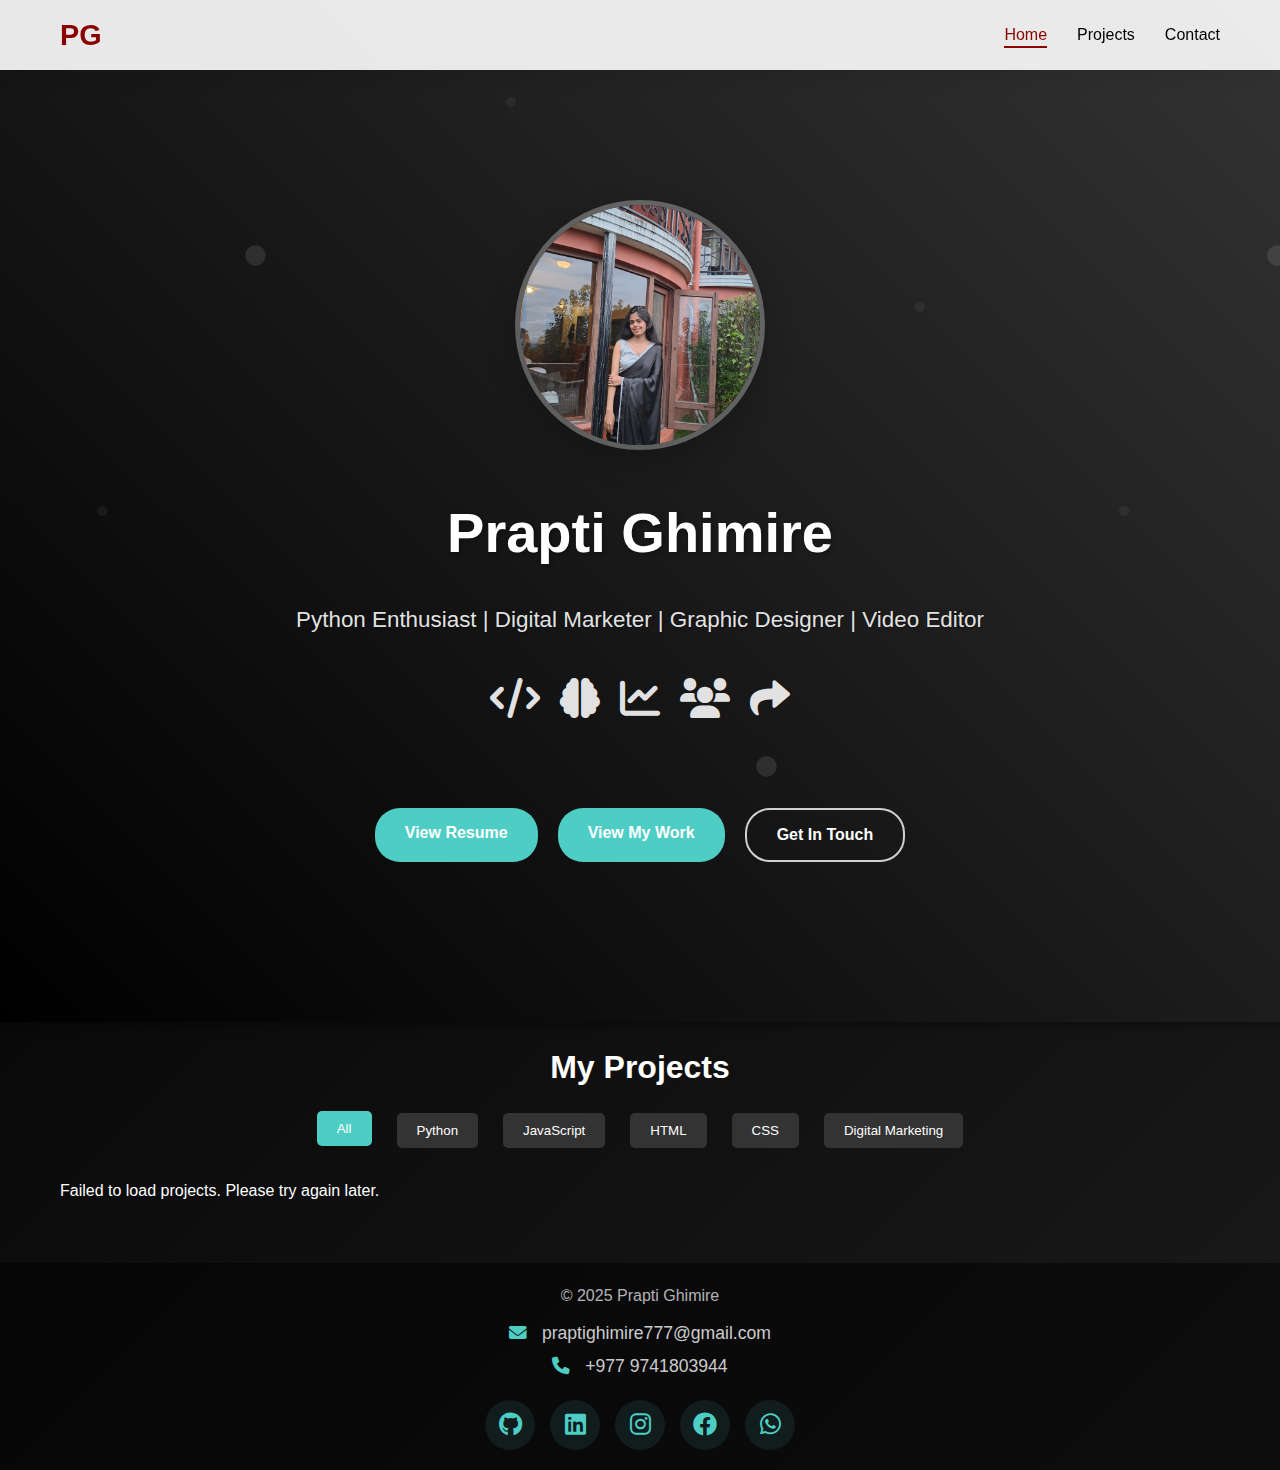
<file: index.html>
<!DOCTYPE html>
<html lang="en">
<head>
    <meta charset="UTF-8">
    <meta name="viewport" content="width=device-width, initial-scale=1.0">
    <title>Prapti Ghimire - Portfolio</title>
    <link rel="stylesheet" href="https://cdnjs.cloudflare.com/ajax/libs/font-awesome/6.0.0/css/all.min.css">
    <link rel="stylesheet" href="style.css">
    <style>
/* General Styles */
body {
    font-family: 'Arial', sans-serif;
    margin: 0;
    padding: 0;
    background: linear-gradient(135deg, #000000 0%, #1a1a1a 100%);
    color: #fff;
    min-height: 100vh;
}

header {
    text-align: center;
    padding: 80px 20px;
    background: linear-gradient(45deg, #000000, #333333);
    color: #fff;
    box-shadow: 0 4px 8px rgba(0,0,0,0.3);
    position: relative;
    overflow: hidden;
}

header::before {
    content: '';
    position: absolute;
    top: 0;
    left: 0;
    right: 0;
    bottom: 0;
    background: url('data:image/svg+xml,<svg xmlns="http://www.w3.org/2000/svg" viewBox="0 0 100 100"><defs><pattern id="grain" width="100" height="100" patternUnits="userSpaceOnUse"><circle cx="25" cy="25" r="1" fill="%23ffffff" opacity="0.1"/><circle cx="75" cy="75" r="1" fill="%23ffffff" opacity="0.1"/><circle cx="50" cy="10" r="0.5" fill="%23ffffff" opacity="0.05"/><circle cx="10" cy="50" r="0.5" fill="%23ffffff" opacity="0.05"/><circle cx="90" cy="30" r="0.5" fill="%23ffffff" opacity="0.05"/></pattern></defs><rect width="100" height="100" fill="url(%23grain)"/></svg>');
    pointer-events: none;
}

.hero-content {
    position: relative;
    z-index: 1;
}

header h1 {
    margin: 0;
    font-size: 3.5em;
    text-shadow: 3px 3px 6px rgba(0,0,0,0.5);
    animation: fadeInUp 1s ease-out;
}

header p {
    font-size: 1.4em;
    margin: 15px 0;
    text-shadow: 1px 1px 2px rgba(0,0,0,0.3);
    animation: fadeInUp 1s ease-out 0.2s both;
}

.hero-icons {
    display: flex;
    justify-content: center;
    gap: 20px;
    margin: 20px 0;
    animation: fadeInUp 1s ease-out 0.4s both;
}

.hero-icons i {
    font-size: 2.5em;
    color: rgba(255, 255, 255, 0.9);
    transition: all 0.3s;
}

.hero-icons i:hover {
    color: #fff;
    transform: scale(1.2) rotate(5deg);
}

.hero-description {
    max-width: 600px;
    margin: 20px auto 0;
    font-size: 1.1em;
    line-height: 1.6;
    opacity: 0.9;
    animation: fadeInUp 1s ease-out 0.6s both;
}

@keyframes fadeInUp {
    from {
        opacity: 0;
        transform: translateY(30px);
    }
    to {
        opacity: 1;
        transform: translateY(0);
    }
}

main {
    padding: 20px;
    max-width: 1200px;
    margin: 0 auto;
}

#projects h2 {
    text-align: center;
    margin-bottom: 20px;
    font-size: 2em;
}

/* Filter Buttons */
#filter-buttons {
    text-align: center;
    margin-bottom: 30px;
}

.filter-btn {
    background: #333;
    color: #fff;
    border: none;
    padding: 10px 20px;
    margin: 0 5px;
    cursor: pointer;
    border-radius: 5px;
    transition: background 0.3s, transform 0.2s;
}

.filter-btn:hover {
    background: #555;
    transform: scale(1.05);
}

.filter-btn.active {
    background: #4ecdc4;
}

/* Project Grid */
#project-grid {
    display: grid;
    grid-template-columns: repeat(auto-fill, minmax(320px, 1fr));
    gap: 25px;
}

.project-card {
    background: rgba(255, 255, 255, 0.1);
    border-radius: 15px;
    padding: 25px;
    box-shadow: 0 8px 20px rgba(0,0,0,0.3);
    transition: all 0.4s cubic-bezier(0.175, 0.885, 0.32, 1.275);
    cursor: pointer;
    backdrop-filter: blur(15px);
    border: 1px solid rgba(255, 255, 255, 0.1);
    position: relative;
    overflow: hidden;
}

.project-card::before {
    content: '';
    position: absolute;
    top: 0;
    left: -100%;
    width: 100%;
    height: 100%;
    background: linear-gradient(90deg, transparent, rgba(255, 255, 255, 0.1), transparent);
    transition: left 0.5s;
}

.project-card:hover::before {
    left: 100%;
}

.project-card:hover {
    transform: translateY(-15px) scale(1.02);
    box-shadow: 0 15px 35px rgba(0,0,0,0.4);
    border-color: rgba(78, 205, 196, 0.3);
}

.project-card h3 {
    margin: 0 0 15px;
    font-size: 1.6em;
    color: #fff;
    text-shadow: 1px 1px 2px rgba(0,0,0,0.5);
}

.project-card p {
    margin: 0 0 15px;
    color: #e0e0e0;
    line-height: 1.5;
}

.project-card .meta {
    font-size: 0.9em;
    color: #bbb;
    display: flex;
    justify-content: space-between;
    align-items: center;
}

.project-card .meta span {
    background: rgba(78, 205, 196, 0.2);
    padding: 3px 8px;
    border-radius: 12px;
    font-size: 0.8em;
}

/* Modal */
.modal {
    display: none;
    position: fixed;
    z-index: 1;
    left: 0;
    top: 0;
    width: 100%;
    height: 100%;
    overflow: auto;
    background-color: rgba(0,0,0,0.8);
    animation: fadeIn 0.3s;
}

.modal-content {
    background-color: #fefefe;
    margin: 15% auto;
    padding: 20px;
    border: 1px solid #888;
    width: 80%;
    max-width: 500px;
    border-radius: 10px;
    color: #333;
    animation: slideIn 0.3s;
}

.work-options {
    display: flex;
    flex-direction: column;
    gap: 10px;
    margin-top: 20px;
}

.work-option {
    background: #4ecdc4;
    color: #fff;
    border: none;
    padding: 12px 20px;
    border-radius: 5px;
    cursor: pointer;
    font-size: 1em;
    transition: background 0.3s, transform 0.2s;
}

.work-option:hover {
    background: #3ba99c;
    transform: scale(1.05);
}

.close {
    color: #aaa;
    float: right;
    font-size: 28px;
    font-weight: bold;
    cursor: pointer;
}

.close:hover {
    color: #000;
}

@keyframes fadeIn {
    from {opacity: 0;}
    to {opacity: 1;}
}

@keyframes slideIn {
    from {transform: translateY(-50px); opacity: 0;}
    to {transform: translateY(0); opacity: 1;}
}

/* Footer */
footer {
    text-align: center;
    padding: 20px;
    background: rgba(0,0,0,0.5);
    margin-top: 40px;
}

footer p {
    margin: 0 0 10px;
}

.contact-info {
    margin-bottom: 15px;
}

.contact-info p {
    margin: 5px 0;
    font-size: 1.1em;
}

.contact-info i {
    margin-right: 10px;
    color: #4ecdc4;
}

.contact-links {
    display: flex;
    justify-content: center;
    flex-wrap: wrap;
    gap: 15px;
}

.contact-links a {
    color: #4ecdc4;
    text-decoration: none;
    font-size: 1.5em;
    padding: 10px;
    border-radius: 50%;
    background: rgba(78, 205, 196, 0.1);
    transition: all 0.3s;
    display: inline-block;
    width: 50px;
    height: 50px;
    text-align: center;
    line-height: 30px;
}

.contact-links a:hover {
    background: #4ecdc4;
    color: #fff;
    transform: scale(1.1);
}

/* Responsive */
@media (max-width: 768px) {
    header h1 {
        font-size: 2em;
    }
    #project-grid {
        grid-template-columns: 1fr;
    }
    .modal-content {
        width: 90%;
        margin: 20% auto;
    }
}
    </style>
</head>
<body>
    <nav class="navbar">
        <div class="nav-container">
            <div class="nav-logo">PG</div>
            <ul class="nav-menu">
                <li><a href="#home" class="nav-link active">Home</a></li>
                <li><a href="#projects" class="nav-link">Projects</a></li>
                <li><a href="contact.html" class="nav-link">Contact</a></li>
            </ul>
            <div class="hamburger">
                <span class="bar"></span>
                <span class="bar"></span>
                <span class="bar"></span>
            </div>
        </div>
    </nav>

    <header id="home">
        <div class="hero-content">
            <div class="hero-image">
                <img src="20230703_183814.jpg" alt="Prapti Ghimire" class="profile-photo">
            </div>
            <h1>Prapti Ghimire</h1>
            <p>Python Enthusiast | Digital Marketer | Graphic Designer | Video Editor</p>
            <div class="hero-icons">
                <i class="fas fa-code"></i>
                <i class="fas fa-brain"></i>
                <i class="fas fa-chart-line"></i>
                <i class="fas fa-users"></i>
                <i class="fas fa-share"></i>
            </div>
            <p class="hero-description">I'm a beginner level Python programmer, web developer, and <a href="Prapti Portfolio_compressed_250714_142435.pdf" target="_blank" style="color: #4ecdc4; text-decoration: underline;">digital marketer</a>.</p>
            <div class="hero-buttons">
                <a href="Prapti CV.pdf" target="_blank" class="btn-primary">View Resume</a>
                <a href="#projects" class="btn-primary" onclick="openWorkModal()">View My Work</a>
                <a href="contact.html" class="btn-secondary">Get In Touch</a>
            </div>
        </div>
    </header>
    <main>
        <section id="projects">
            <h2>My Projects</h2>
            <div id="filter-buttons">
                <button class="filter-btn active" data-language="all">All</button>
                <button class="filter-btn" data-language="Python">Python</button>
                <button class="filter-btn" data-language="JavaScript">JavaScript</button>
                <button class="filter-btn" data-language="HTML">HTML</button>
                <button class="filter-btn" data-language="CSS">CSS</button>
                <button class="filter-btn" data-language="Digital Marketing">Digital Marketing</button>
            </div>
            <div id="project-grid"></div>
        </section>
    </main>
    <footer>
        <p>&copy; 2025 Prapti Ghimire</p>
        <div class="contact-info">
            <p><i class="fas fa-envelope"></i> praptighimire777@gmail.com</p>
            <p><i class="fas fa-phone"></i> +977 9741803944</p>
        </div>
        <div class="contact-links">
            <a href="https://github.com/praptighimire" target="_blank"><i class="fab fa-github"></i></a>
            <a href="https://www.linkedin.com/in/prapti-ghimire-a94531243/" target="_blank"><i class="fab fa-linkedin"></i></a>
            <a href="https://www.instagram.com/prapti_ghimire/" target="_blank"><i class="fab fa-instagram"></i></a>
            <a href="https://www.facebook.com/" target="_blank"><i class="fab fa-facebook"></i></a>
            <a href="https://wa.me/9779741803944" target="_blank"><i class="fab fa-whatsapp"></i></a>
        </div>
    </footer>

    <!-- Modal for work selection -->
    <div id="work-modal" class="modal">
        <div class="modal-content">
            <span class="close" onclick="closeWorkModal()">&times;</span>
            <h3>Select Work Category</h3>
            <div class="work-options">
                <button class="work-option" onclick="filterProjects('Python')">Python</button>
                <button class="work-option" onclick="filterProjects('JavaScript')">JavaScript</button>
                <button class="work-option" onclick="filterProjects('HTML')">HTML</button>
                <button class="work-option" onclick="filterProjects('CSS')">CSS</button>
                <button class="work-option" onclick="window.open('Prapti Portfolio_compressed_250714_142435.pdf', '_blank')">Digital Marketing</button>
            </div>
        </div>
    </div>

    <!-- Modal for project details -->
    <div id="project-modal" class="modal">
        <div class="modal-content">
            <span class="close">&times;</span>
            <h3 id="modal-title"></h3>
            <p id="modal-description"></p>
            <p><strong>Language:</strong> <span id="modal-language"></span></p>
            <p><strong>Stars:</strong> <span id="modal-stars"></span></p>
            <p><strong>Forks:</strong> <span id="modal-forks"></span></p>
            <a id="modal-link" href="#" target="_blank">View on GitHub</a>
        </div>
    </div>

    <script src="script.js"></script>
</body>
</html>
</file>
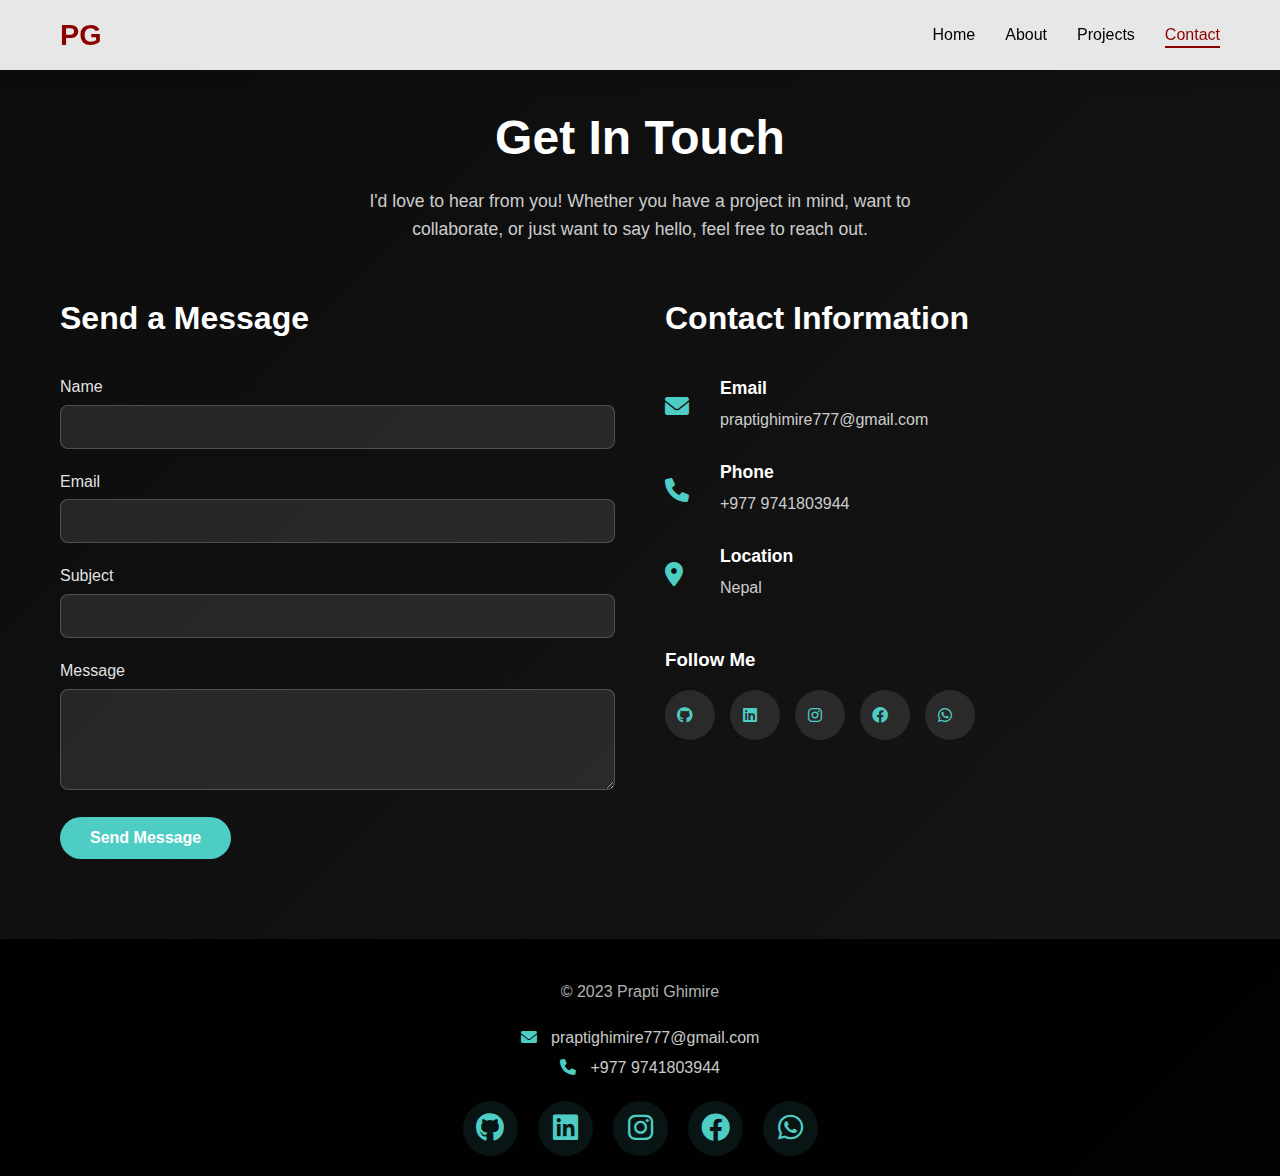
<file: contact.html>
<!DOCTYPE html>
<html lang="en">
<head>
    <meta charset="UTF-8">
    <meta name="viewport" content="width=device-width, initial-scale=1.0">
    <title>Contact - Prapti Ghimire</title>
    <link rel="stylesheet" href="https://cdnjs.cloudflare.com/ajax/libs/font-awesome/6.0.0/css/all.min.css">
    <link rel="stylesheet" href="style.css">
</head>
<body>
    <nav class="navbar">
        <div class="nav-container">
            <div class="nav-logo">PG</div>
            <ul class="nav-menu">
                <li><a href="index.html" class="nav-link">Home</a></li>
                <li><a href="about.html" class="nav-link">About</a></li>
                <li><a href="projects.html" class="nav-link">Projects</a></li>
                <li><a href="contact.html" class="nav-link active">Contact</a></li>
            </ul>
            <div class="hamburger">
                <span class="bar"></span>
                <span class="bar"></span>
                <span class="bar"></span>
            </div>
        </div>
    </nav>

    <section class="contact-section">
        <div class="container">
            <h1>Get In Touch</h1>
            <p class="section-description">I'd love to hear from you! Whether you have a project in mind, want to collaborate, or just want to say hello, feel free to reach out.</p>

            <div class="contact-content">
                <div class="contact-form">
                    <h2>Send a Message</h2>
                    <form id="contactForm">
                        <div class="form-group">
                            <label for="name">Name</label>
                            <input type="text" id="name" name="name" required>
                        </div>
                        <div class="form-group">
                            <label for="email">Email</label>
                            <input type="email" id="email" name="email" required>
                        </div>
                        <div class="form-group">
                            <label for="subject">Subject</label>
                            <input type="text" id="subject" name="subject" required>
                        </div>
                        <div class="form-group">
                            <label for="message">Message</label>
                            <textarea id="message" name="message" rows="5" required></textarea>
                        </div>
                        <button type="submit" class="btn-primary">Send Message</button>
                    </form>
                </div>

                <div class="contact-info">
                    <h2>Contact Information</h2>
                    <div class="contact-details">
                        <div class="contact-item">
                            <i class="fas fa-envelope"></i>
                            <div>
                                <h3>Email</h3>
                                <p>praptighimire777@gmail.com</p>
                            </div>
                        </div>
                        <div class="contact-item">
                            <i class="fas fa-phone"></i>
                            <div>
                                <h3>Phone</h3>
                                <p>+977 9741803944</p>
                            </div>
                        </div>
                        <div class="contact-item">
                            <i class="fas fa-map-marker-alt"></i>
                            <div>
                                <h3>Location</h3>
                                <p>Nepal</p>
                            </div>
                        </div>
                    </div>

                    <div class="social-links">
                        <h3>Follow Me</h3>
                        <div class="social-icons">
                            <a href="https://github.com/praptighimire" target="_blank" class="social-link">
                                <i class="fab fa-github"></i>
                            </a>
                            <a href="https://www.linkedin.com/in/prapti-ghimire-a94531243/" target="_blank" class="social-link">
                                <i class="fab fa-linkedin"></i>
                            </a>
                            <a href="https://www.instagram.com/prapti_ghimire/" target="_blank" class="social-link">
                                <i class="fab fa-instagram"></i>
                            </a>
                            <a href="https://www.facebook.com/" target="_blank" class="social-link">
                                <i class="fab fa-facebook"></i>
                            </a>
                            <a href="https://wa.me/9779741803944" target="_blank" class="social-link">
                                <i class="fab fa-whatsapp"></i>
                            </a>
                        </div>
                    </div>
                </div>
            </div>
        </div>
    </section>

    <footer>
        <p>&copy; 2023 Prapti Ghimire</p>
        <div class="contact-info">
            <p><i class="fas fa-envelope"></i> praptighimire777@gmail.com</p>
            <p><i class="fas fa-phone"></i> +977 9741803944</p>
        </div>
        <div class="contact-links">
            <a href="https://github.com/praptighimire" target="_blank"><i class="fab fa-github"></i></a>
            <a href="https://www.linkedin.com/in/prapti-ghimire-a94531243/" target="_blank"><i class="fab fa-linkedin"></i></a>
            <a href="https://www.instagram.com/prapti_ghimire/" target="_blank"><i class="fab fa-instagram"></i></a>
            <a href="https://www.facebook.com/" target="_blank"><i class="fab fa-facebook"></i></a>
            <a href="https://wa.me/9779741803944" target="_blank"><i class="fab fa-whatsapp"></i></a>
        </div>
    </footer>

    <script src="script.js"></script>
</body>
</html>
</file>
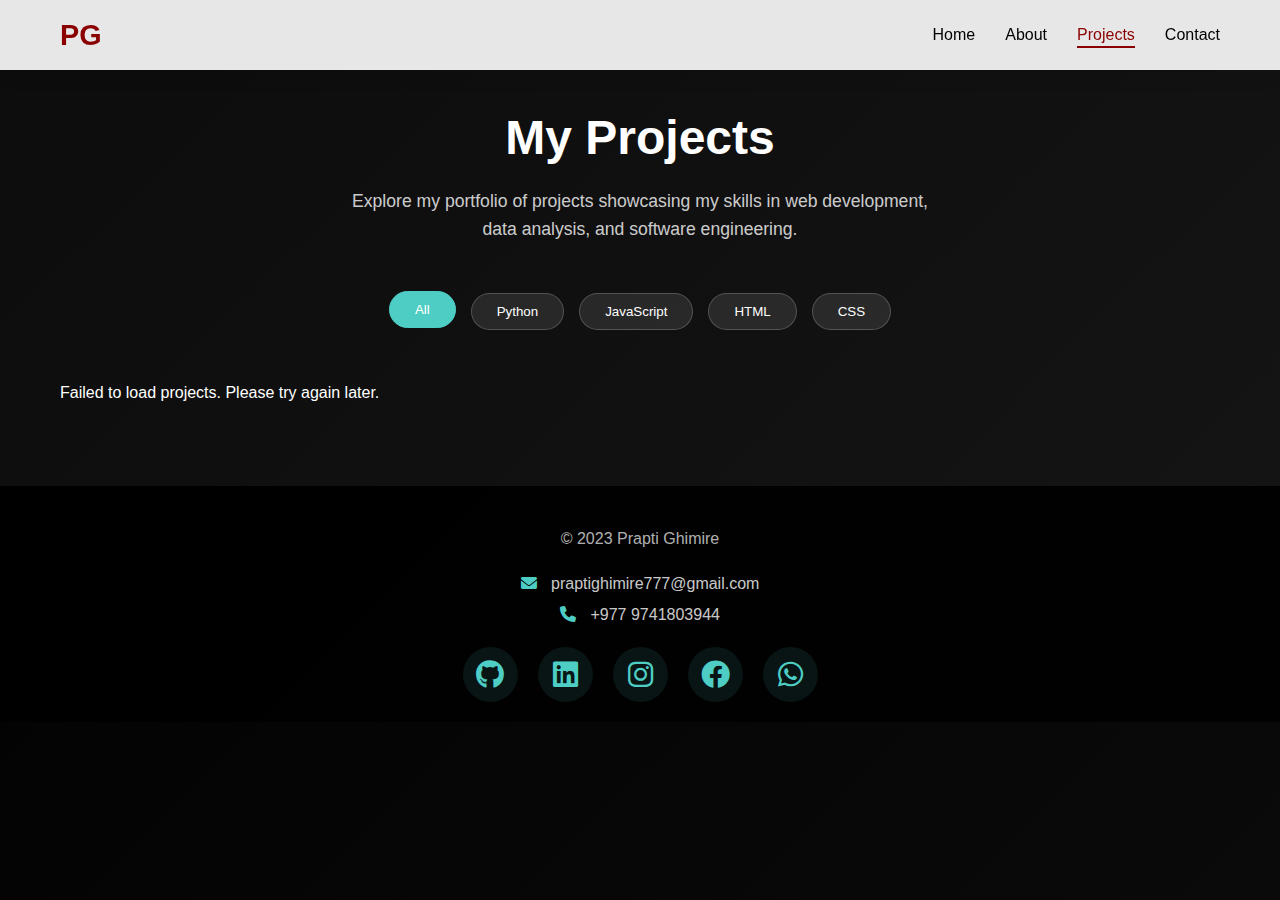
<file: projects.html>
<!DOCTYPE html>
<html lang="en">
<head>
    <meta charset="UTF-8">
    <meta name="viewport" content="width=device-width, initial-scale=1.0">
    <title>Projects - Prapti Ghimire</title>
    <link rel="stylesheet" href="https://cdnjs.cloudflare.com/ajax/libs/font-awesome/6.0.0/css/all.min.css">
    <link rel="stylesheet" href="style.css">
</head>
<body>
    <nav class="navbar">
        <div class="nav-container">
            <div class="nav-logo">PG</div>
            <ul class="nav-menu">
                <li><a href="index.html" class="nav-link">Home</a></li>
                <li><a href="about.html" class="nav-link">About</a></li>
                <li><a href="projects.html" class="nav-link active">Projects</a></li>
                <li><a href="contact.html" class="nav-link">Contact</a></li>
            </ul>
            <div class="hamburger">
                <span class="bar"></span>
                <span class="bar"></span>
                <span class="bar"></span>
            </div>
        </div>
    </nav>

    <section class="projects-section">
        <div class="container">
            <h1>My Projects</h1>
            <p class="section-description">Explore my portfolio of projects showcasing my skills in web development, data analysis, and software engineering.</p>

            <div id="filter-buttons">
                <button class="filter-btn active" data-language="all">All</button>
                <button class="filter-btn" data-language="Python">Python</button>
                <button class="filter-btn" data-language="JavaScript">JavaScript</button>
                <button class="filter-btn" data-language="HTML">HTML</button>
                <button class="filter-btn" data-language="CSS">CSS</button>
            </div>

            <div id="project-grid"></div>
        </div>
    </section>

    <!-- Modal for project details -->
    <div id="project-modal" class="modal">
        <div class="modal-content">
            <span class="close">&times;</span>
            <h3 id="modal-title"></h3>
            <p id="modal-description"></p>
            <p><strong>Language:</strong> <span id="modal-language"></span></p>
            <p><strong>Stars:</strong> <span id="modal-stars"></span></p>
            <p><strong>Forks:</strong> <span id="modal-forks"></span></p>
            <a id="modal-link" href="#" target="_blank">View on GitHub</a>
        </div>
    </div>

    <footer>
        <p>&copy; 2023 Prapti Ghimire</p>
        <div class="contact-info">
            <p><i class="fas fa-envelope"></i> praptighimire777@gmail.com</p>
            <p><i class="fas fa-phone"></i> +977 9741803944</p>
        </div>
        <div class="contact-links">
            <a href="https://github.com/praptighimire" target="_blank"><i class="fab fa-github"></i></a>
            <a href="https://www.linkedin.com/in/prapti-ghimire-a94531243/" target="_blank"><i class="fab fa-linkedin"></i></a>
            <a href="https://www.instagram.com/prapti_ghimire/" target="_blank"><i class="fab fa-instagram"></i></a>
            <a href="https://www.facebook.com/" target="_blank"><i class="fab fa-facebook"></i></a>
            <a href="https://wa.me/9779741803944" target="_blank"><i class="fab fa-whatsapp"></i></a>
        </div>
    </footer>

    <script src="script.js"></script>
</body>
</html>
</file>
<file: style.css>
/* General Styles */
* {
    margin: 0;
    padding: 0;
    box-sizing: border-box;
}

body {
    font-family: 'Segoe UI', Tahoma, Geneva, Verdana, sans-serif;
    line-height: 1.6;
    color: #fff;
    background: linear-gradient(135deg, #000000 0%, #0a0a0a 100%);
    min-height: 100vh;
}

/* Navigation */
.navbar {
    position: fixed;
    top: 0;
    width: 100%;
    background: rgba(255, 255, 255, 0.9);
    backdrop-filter: blur(10px);
    box-shadow: 0 2px 20px rgba(0, 0, 0, 0.1);
    z-index: 1000;
    transition: all 0.3s ease;
}

.nav-container {
    max-width: 1200px;
    margin: 0 auto;
    padding: 0 20px;
    display: flex;
    justify-content: space-between;
    align-items: center;
    height: 70px;
}

.nav-logo {
    font-size: 1.8em;
    font-weight: bold;
    color: #8b0000;
    cursor: pointer;
}

.nav-menu {
    display: flex;
    list-style: none;
    gap: 30px;
}

.nav-link {
    text-decoration: none;
    color: #000;
    font-weight: 500;
    transition: color 0.3s ease;
    position: relative;
}

.nav-link:hover,
.nav-link.active {
    color: #8b0000;
}

.nav-link::after {
    content: '';
    position: absolute;
    width: 0;
    height: 2px;
    bottom: -5px;
    left: 0;
    background: #8b0000;
    transition: width 0.3s ease;
}

.nav-link:hover::after,
.nav-link.active::after {
    width: 100%;
}

.hamburger {
    display: none;
    cursor: pointer;
    flex-direction: column;
    gap: 4px;
}

.bar {
    width: 25px;
    height: 3px;
    background: #000;
    transition: 0.3s;
}

/* Hero Section */
.hero-content {
    display: flex;
    flex-direction: column;
    align-items: center;
    text-align: center;
    padding: 120px 20px 80px;
    max-width: 1200px;
    margin: 0 auto;
}

.hero-image {
    margin-bottom: 30px;
}

.profile-photo {
    width: 250px;
    height: 250px;
    border-radius: 50%;
    border: 5px solid rgba(255, 255, 255, 0.3);
    box-shadow: 0 10px 30px rgba(0, 0, 0, 0.2);
    transition: transform 0.3s ease;
    object-fit: cover;
}

.profile-photo:hover {
    transform: scale(1.05);
}

.hero-content h1 {
    font-size: 3.5em;
    margin-bottom: 10px;
    color: #fff;
    text-shadow: 2px 2px 4px rgba(0, 0, 0, 0.3);
}

.hero-content p {
    font-size: 1.4em;
    margin-bottom: 20px;
    color: rgba(255, 255, 255, 0.9);
}

.hero-icons {
    display: flex;
    gap: 20px;
    margin: 30px 0;
}

.hero-icons i {
    font-size: 3em;
    color: rgba(255, 255, 255, 0.8);
    transition: all 0.3s ease;
}

.hero-icons i:hover {
    color: #fff;
    transform: translateY(-5px);
}

.hero-description {
    max-width: 600px;
    margin: 20px 0;
    color: rgba(255, 255, 255, 0.9);
    font-size: 1.1em;
    line-height: 1.6;
}

.hero-buttons {
    display: flex;
    gap: 20px;
    margin-top: 30px;
}

.btn-primary,
.btn-secondary {
    padding: 12px 30px;
    border: none;
    border-radius: 25px;
    font-size: 1em;
    font-weight: 600;
    cursor: pointer;
    transition: all 0.3s ease;
    text-decoration: none;
    display: inline-block;
}

.btn-primary {
    background: #4ecdc4;
    color: #fff;
}

.btn-primary:hover {
    background: #45b7aa;
    transform: translateY(-2px);
    box-shadow: 0 5px 15px rgba(78, 205, 196, 0.4);
}

.btn-secondary {
    background: transparent;
    color: #fff;
    border: 2px solid rgba(255, 255, 255, 0.8);
}

.btn-secondary:hover {
    background: rgba(255, 255, 255, 0.1);
    border-color: #fff;
    transform: translateY(-2px);
}

/* Container */
.container {
    max-width: 1200px;
    margin: 0 auto;
    padding: 0 20px;
}

/* About Section */
.about-section {
    padding: 100px 0 80px;
    background: rgba(255, 255, 255, 0.05);
}

.about-section h1 {
    text-align: center;
    margin-bottom: 20px;
    color: #fff;
    font-size: 3em;
}

.about-content {
    display: grid;
    grid-template-columns: 1fr 2fr;
    gap: 50px;
    align-items: start;
    margin-top: 50px;
}

.about-image {
    text-align: center;
}

.profile-photo-large {
    width: 300px;
    height: 300px;
    border-radius: 50%;
    border: 5px solid rgba(78, 205, 196, 0.3);
    box-shadow: 0 10px 30px rgba(0, 0, 0, 0.2);
}

.about-text h2 {
    color: #fff;
    margin-bottom: 20px;
    font-size: 2.5em;
}

.about-text p {
    color: rgba(255, 255, 255, 0.9);
    margin-bottom: 20px;
    line-height: 1.7;
}

.about-text h3 {
    color: #4ecdc4;
    margin: 30px 0 15px;
    font-size: 1.5em;
}

.skills-grid {
    display: grid;
    grid-template-columns: repeat(auto-fit, minmax(150px, 1fr));
    gap: 20px;
    margin-bottom: 30px;
}

.skill-item {
    display: flex;
    align-items: center;
    gap: 10px;
    padding: 15px;
    background: rgba(255, 255, 255, 0.1);
    border-radius: 10px;
    backdrop-filter: blur(10px);
    border: 1px solid rgba(255, 255, 255, 0.1);
    transition: transform 0.3s ease;
}

.skill-item:hover {
    transform: translateY(-5px);
}

.skill-item i {
    font-size: 2em;
    color: #4ecdc4;
}

.skill-item span {
    color: #fff;
    font-weight: 500;
}

.about-list {
    list-style: none;
    padding: 0;
}

.about-list li {
    color: rgba(255, 255, 255, 0.9);
    margin-bottom: 10px;
    padding-left: 20px;
    position: relative;
}

.about-list li::before {
    content: '✓';
    position: absolute;
    left: 0;
    color: #4ecdc4;
    font-weight: bold;
}

.about-stats {
    display: flex;
    gap: 30px;
    margin-top: 40px;
}

.stat {
    text-align: center;
}

.stat h4 {
    color: #4ecdc4;
    font-size: 2.5em;
    margin-bottom: 5px;
}

.stat p {
    color: rgba(255, 255, 255, 0.8);
    font-weight: 500;
}

/* Projects Section */
.projects-section {
    padding: 100px 0 80px;
    background: rgba(255, 255, 255, 0.05);
}

.projects-section h1 {
    text-align: center;
    margin-bottom: 10px;
    color: #fff;
    font-size: 3em;
}

.section-description {
    text-align: center;
    color: rgba(255, 255, 255, 0.8);
    font-size: 1.1em;
    margin-bottom: 50px;
    max-width: 600px;
    margin-left: auto;
    margin-right: auto;
}

/* Filter Buttons */
#filter-buttons {
    display: flex;
    justify-content: center;
    gap: 15px;
    margin-bottom: 50px;
    flex-wrap: wrap;
}

.filter-btn {
    padding: 10px 25px;
    background: rgba(255, 255, 255, 0.1);
    color: #fff;
    border: 1px solid rgba(255, 255, 255, 0.2);
    border-radius: 25px;
    cursor: pointer;
    transition: all 0.3s ease;
    font-weight: 500;
}

.filter-btn:hover,
.filter-btn.active {
    background: #4ecdc4;
    border-color: #4ecdc4;
    transform: translateY(-2px);
}

/* Project Grid */
#project-grid {
    display: grid;
    grid-template-columns: repeat(auto-fill, minmax(350px, 1fr));
    gap: 30px;
}

.project-card {
    background: rgba(255, 255, 255, 0.1);
    border-radius: 15px;
    padding: 30px;
    backdrop-filter: blur(15px);
    border: 1px solid rgba(255, 255, 255, 0.1);
    transition: all 0.4s ease;
    cursor: pointer;
    position: relative;
    overflow: hidden;
}

.project-card::before {
    content: '';
    position: absolute;
    top: 0;
    left: -100%;
    width: 100%;
    height: 100%;
    background: linear-gradient(90deg, transparent, rgba(255, 255, 255, 0.1), transparent);
    transition: left 0.5s;
}

.project-card:hover::before {
    left: 100%;
}

.project-card:hover {
    transform: translateY(-10px) scale(1.02);
    box-shadow: 0 20px 40px rgba(0, 0, 0, 0.3);
    border-color: rgba(78, 205, 196, 0.3);
}

.project-card h3 {
    color: #fff;
    margin-bottom: 15px;
    font-size: 1.8em;
}

.project-card p {
    color: rgba(255, 255, 255, 0.9);
    margin-bottom: 20px;
    line-height: 1.6;
}

.project-card .meta {
    display: flex;
    justify-content: space-between;
    align-items: center;
}

.project-card .meta span {
    background: rgba(78, 205, 196, 0.2);
    color: #4ecdc4;
    padding: 5px 12px;
    border-radius: 15px;
    font-size: 0.9em;
    font-weight: 500;
}

/* Contact Section */
.contact-section {
    padding: 100px 0 80px;
    background: rgba(255, 255, 255, 0.05);
}

.contact-section h1 {
    text-align: center;
    margin-bottom: 10px;
    color: #fff;
    font-size: 3em;
}

.contact-content {
    display: grid;
    grid-template-columns: 1fr 1fr;
    gap: 50px;
    margin-top: 50px;
}

.contact-form h2,
.contact-info h2 {
    color: #fff;
    margin-bottom: 30px;
    font-size: 2em;
}

.form-group {
    margin-bottom: 20px;
}

.form-group label {
    display: block;
    color: rgba(255, 255, 255, 0.9);
    margin-bottom: 5px;
    font-weight: 500;
}

.form-group input,
.form-group textarea {
    width: 100%;
    padding: 12px;
    border: 1px solid rgba(255, 255, 255, 0.2);
    border-radius: 8px;
    background: rgba(255, 255, 255, 0.1);
    color: #fff;
    font-size: 1em;
    transition: border-color 0.3s ease;
}

.form-group input::placeholder,
.form-group textarea::placeholder {
    color: rgba(255, 255, 255, 0.6);
}

.form-group input:focus,
.form-group textarea:focus {
    outline: none;
    border-color: #4ecdc4;
}

.contact-details {
    margin-bottom: 40px;
}

.contact-item {
    display: flex;
    align-items: center;
    gap: 15px;
    margin-bottom: 20px;
}

.contact-item i {
    font-size: 1.5em;
    color: #4ecdc4;
    width: 30px;
}

.contact-item h3 {
    color: #fff;
    margin-bottom: 5px;
    font-size: 1.1em;
}

.contact-item p {
    color: rgba(255, 255, 255, 0.8);
}

.social-links h3 {
    color: #fff;
    margin-bottom: 15px;
}

.social-icons {
    display: flex;
    gap: 15px;
}

.social-link {
    display: flex;
    align-items: center;
    justify-content: center;
    width: 50px;
    height: 50px;
    background: rgba(255, 255, 255, 0.1);
    border-radius: 50%;
    color: #fff;
    text-decoration: none;
    transition: all 0.3s ease;
}

.social-link:hover {
    background: #4ecdc4;
    transform: translateY(-3px);
}

/* Modal */
.modal {
    display: none;
    position: fixed;
    z-index: 1000;
    left: 0;
    top: 0;
    width: 100%;
    height: 100%;
    background-color: rgba(0, 0, 0, 0.8);
    animation: fadeIn 0.3s ease;
}

.modal-content {
    background: rgba(255, 255, 255, 0.95);
    margin: 10% auto;
    padding: 30px;
    border-radius: 15px;
    width: 90%;
    max-width: 600px;
    position: relative;
    animation: slideIn 0.3s ease;
}

.close {
    position: absolute;
    top: 15px;
    right: 20px;
    font-size: 30px;
    cursor: pointer;
    color: #333;
}

.close:hover {
    color: #4ecdc4;
}

@keyframes fadeIn {
    from { opacity: 0; }
    to { opacity: 1; }
}

@keyframes slideIn {
    from { transform: translateY(-50px); opacity: 0; }
    to { transform: translateY(0); opacity: 1; }
}

/* Footer */
footer {
    background: rgba(0, 0, 0, 0.8);
    padding: 40px 0 20px;
    text-align: center;
    color: #fff;
}

footer p {
    margin-bottom: 20px;
    color: rgba(255, 255, 255, 0.7);
}

.contact-info p {
    margin: 5px 0;
    color: rgba(255, 255, 255, 0.8);
}

.contact-info i {
    margin-right: 10px;
    color: #4ecdc4;
}

.contact-links {
    display: flex;
    justify-content: center;
    gap: 20px;
    margin-top: 20px;
}

.contact-links a {
    color: #4ecdc4;
    text-decoration: none;
    font-size: 1.8em;
    padding: 12px;
    border-radius: 50%;
    background: rgba(78, 205, 196, 0.1);
    transition: all 0.3s ease;
    width: 55px;
    height: 55px;
    display: flex;
    align-items: center;
    justify-content: center;
}

.contact-links a:hover {
    background: #4ecdc4;
    color: #fff;
    transform: translateY(-3px);
}

/* Responsive Design */
@media (max-width: 768px) {
    .nav-menu {
        display: none;
    }

    .hamburger {
        display: flex;
    }

    .hero-content h1 {
        font-size: 2.5em;
    }

    .hero-icons {
        gap: 15px;
    }

    .hero-icons i {
        font-size: 2.5em;
    }

    .about-content {
        grid-template-columns: 1fr;
        gap: 30px;
    }

    .about-section h1,
    .projects-section h1,
    .contact-section h1 {
        font-size: 2.5em;
    }

    .contact-content {
        grid-template-columns: 1fr;
        gap: 30px;
    }

    #project-grid {
        grid-template-columns: 1fr;
    }

    .hero-buttons {
        flex-direction: column;
        align-items: center;
    }

    .about-stats {
        flex-direction: column;
        gap: 20px;
    }

    .skills-grid {
        grid-template-columns: repeat(2, 1fr);
    }
}

@media (max-width: 480px) {
    .hero-content h1 {
        font-size: 2em;
    }

    .hero-content p {
        font-size: 1.2em;
    }

    .profile-photo {
        width: 150px;
        height: 150px;
    }

    .profile-photo-large {
        width: 250px;
        height: 250px;
    }

    .skills-grid {
        grid-template-columns: 1fr;
    }
}
</file>
